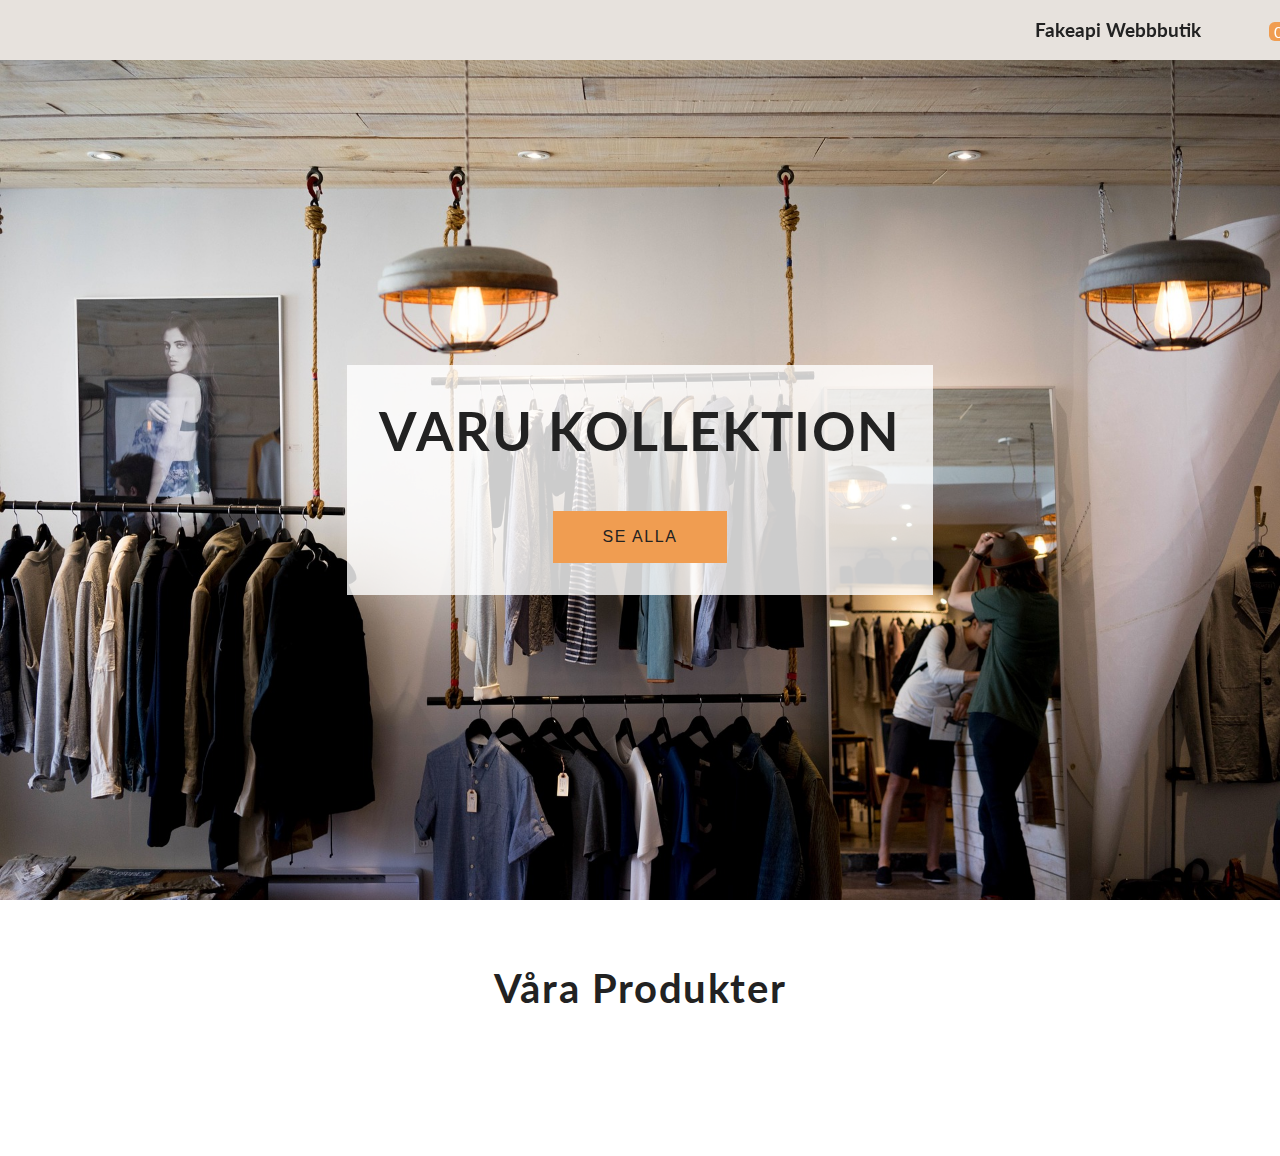
<file: index.html>
<!DOCTYPE html>
<html lang="sv">
<head>
    <meta charset="UTF-8">
    <meta http-equiv="X-UA-Compatible" content="IE=edge">
    <meta name="viewport" content="width=device-width, initial-scale=1.0">
    <title>Webshop</title>
    <link rel="stylesheet" href="https://use.fontawesome.com/releases/v5.15.1/css/all.css" integrity="sha384-vp86vTRFVJgpjF9jiIGPEEqYqlDwgyBgEF109VFjmqGmIY/Y4HV4d3Gp2irVfcrp" crossorigin="anonymous">
     <link rel="stylesheet" href="style.css">
</head>
<body>
<nav class="navbar">
    <div class="navbar-center">
        <span class="nav-icon">
            <i class="fas fa-bars"></i>
        </span>
        <!-- <img src="images/logo.jpg" alt="website logo"/> -->
        <h3>Fakeapi Webbbutik</h3>
    </div>
        <div class="cart-btn">
            <span class="nav-icon">
                <i class="fas fa-cart-plus"></i>
            </span>
            <div class="cart-items">0</div>
        </div>
    </div>
</nav>
<header class="hero">
<div class="banner">
<h1 class="banner-title">Varu Kollektion</h1>
<button class="banner-btn" id="prodBtn">Se alla</button>
</div>
</header>
<section class="products">
    <div class="section-title">
        <h2>Våra produkter</h2>
    </div>
    <div class="products-center">


    </div>
</section>
<!-- <div class="cart-overlay">
    <div class="cart">
        <span class="close-cart">
            <i class="fas fa-window-close"></i>
        </span>
        <h2>Din varukorg</h2>
        <div class="cart-content">
        <div class="cart-item">
            
            <i class="fas fa-chevron-down"></i>
        </div> 
    </div>
        </div>
        <div class="cart-footer">
            <h3>Ditt totala : kr <span class="cart-total">
                0
            </span></h3>
            <button class="clear-cart banner-btn">Rensa varukorg</button>
        </div>
    </article>
        </div>
        </div>
    </div>
</div> -->
<script type="text/javascript" src="app.js"></script>
</body>
</html>
</file>
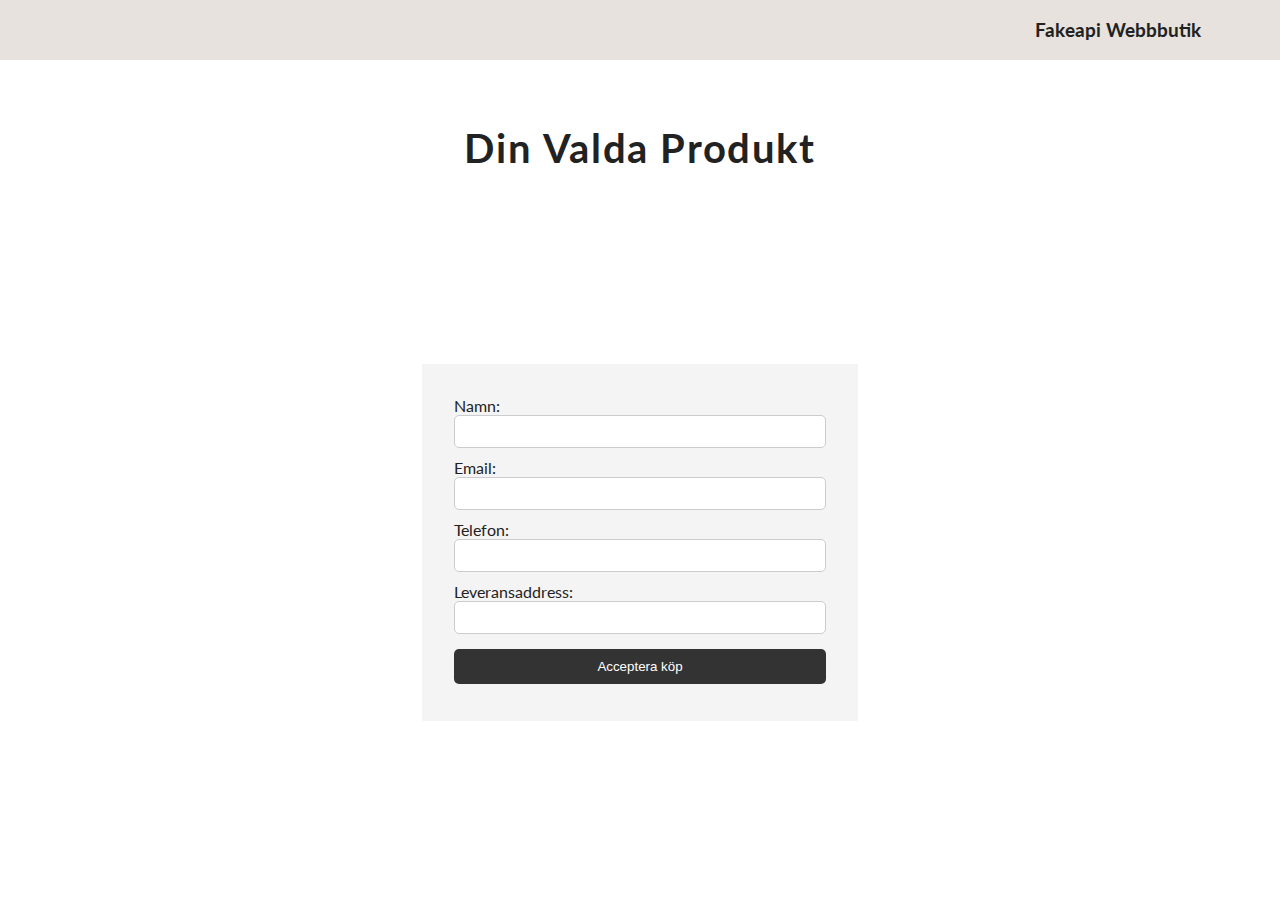
<file: order.html>
<!DOCTYPE html>
<html lang="sv">
<head>
    <meta charset="UTF-8">
    <meta http-equiv="X-UA-Compatible" content="IE=edge">
    <meta name="viewport" content="width=device-width, initial-scale=1.0">
    <title>Webshop</title>
    <link rel="stylesheet" href="https://use.fontawesome.com/releases/v5.15.1/css/all.css" integrity="sha384-vp86vTRFVJgpjF9jiIGPEEqYqlDwgyBgEF109VFjmqGmIY/Y4HV4d3Gp2irVfcrp" crossorigin="anonymous">
     <link rel="stylesheet" href="style.css">
</head>
<body>
 
<nav class="navbar">
    <div class="navbar-center">
        <span class="nav-icon">
            <i class="fas fa-bars"></i>
        </span>
        <!-- <img src="images/logo.jpg" alt="website logo"/> -->
        <h3>Fakeapi Webbbutik</h3>
    </div>
        <div class="cart-btn">
            <span class="nav-icon">
                <i class="fas fa-cart-plus"></i>
            </span>
            <div class="cart-items"></div>
        </div>
    </div>
</nav>
<header>
  </header>

  <section class="products">
    <div class="section-title">
        <h2>Din valda produkt</h2>
    </div>
   
    <div class="prDOM">


    </div>

</section>
  <section class="container">
    <div class="pM">

    </div>
    <form id="my-form">
      <div class="msg"></div>
    <div>
        <label for="name">Namn:</label>
        <input type="text" id="name" name="name" required>
      </div>
      <div>
        <label for="email">Email:</label>
        <input type="text" id="email" name="email" required>
      </div>
      <div>
        <label for="phone">Telefon:</label>
        <input type="text" id="phone" name="phone" required>
      </div>
      <div>
        <label for="address">Leveransaddress:</label>
        <input type="text" id="address" name="address" required>
      </div>
      <input class="btn" type="submit" value="Acceptera köp" onclick="submitThis()" >
    </form>
    <ul id="users"></ul>
</div>
  </section>

  <div class="conMessage">

  </div>

<script>  
// I get the class where I will put my object from the api webstore in the right place in the html
    const prDOM = document.querySelector('.prDOM');
    const params = new URLSearchParams(window.location.search)
    let prodId = params.get('productId'); 

    const messageDOM = document.querySelector('.pM');
//the fetch method gets the param from URLSearchParams and specific gets the product id which I put in the varible prodId.
//that whay I can pinpoint the specific product and get the right data
    let prod = fetch("https://fakestoreapi.com/products/" + prodId)
            .then(res=>res.json())
            .then((data) => render(data))
    // the method then calls the function render and sends the object with it 

  function render(data) {
    console.log("Produkten har laddats in",data);
    let output = "";
    // data.forEach(data=> {
      output += `
      <article class="product">
      <article class="img-container">
          <div class="img-container">
              <img src="${data.image}" alt="product" class="product-img"/> 
          </div>
          <h3>${data.title}</h3>
          <h4>kr ${data.price}</h4>
          <p>${data.description}</p>
      </article>
    </article>
      `;
      prDOM.innerHTML = output;
  };
 // the render function adds the object with html

 //this submit function is called when you have filled in your information which you can also see have required that you fill in
 // all the information that is requested. When the user click on "acceptera köp" the new html will render on the page: "Tack för ditt köp"
   function submitThis(){
       console.log("Välkommen åter");
    let message = "";
    // data.forEach(data=> {
      message += `
     
          <h3>Tack för ditt köp!</h3>
         
    
      `;
      messageDOM.innerHTML = message;
   };
</script>
</body>
</html>
</file>
<file: style.css>
@import url("https://fonts.googleapis.com/css?family=Lato:400,700");

:root {
  --primaryColor: #f09d51;
  --mainWhite: #fff;
  --mainBlack: #222;
  --mainGrey: #ececec;
  --mainSpacing: 0.1rem;
  --mainTransition: all 0.3s linear;
  /* variabels, all affected*/
}
* {
  margin: 0;
  padding: 0;
  box-sizing: border-box;
}
body {
  color: var(--mainBlack);
  background: var(--mainWhite);
  font-family: "Lato", sans-serif;
}
/* order style */
.prDOM { /* parent div*/
  width: 90vw; /* 90%*/
  margin: 0 auto;
  max-width: 170px;
  display: grid;
  /* auto fil to fill with extra colums*/
  grid-template-columns: repeat(auto-fit, minmax(260px, 1fr));
  grid-column-gap: 1.5rem;
  grid-row-gap: 2rem;
}
.container {
  margin: auto;
  width: 500px;
  overflow: auto;
  padding: 3rem 2rem;
}

#my-form {
  padding: 2rem;
  background: #f4f4f4;
}

#my-form label {
  display: block;
}

#my-form input[type='text'] {
  width: 100%;
  padding: 8px;
  margin-bottom: 10px;
  border-radius: 5px;
  border: 1px solid #ccc;
}

.btn {
  display: block;
  width: 100%;
  padding: 10px 15px;
  border: 0;
  background: #333;
  color: #fff;
  border-radius: 5px;
  margin: 5px 0;
}

.btn:hover {
  background: #444;
}

.bg-dark {
  background: #333;
  color: #fff;
}

.error {
  background: orangered;
  color: #fff;
  padding: 5px;
  margin: 5px;
}

ul {
  list-style: none;
}

ul li {
  padding: 5px;
  background: #f4f4f4;
  margin: 5px 0;
}

.conMessage {
  padding: 1rem 1rem;
  font-family: -apple-system, BlinkMacSystemFont, "Segoe UI", Roboto, "Helvetica Neue", Arial, "Noto Sans", sans-serif, "Apple Color Emoji", "Segoe UI Emoji", "Segoe UI Symbol", "Noto Color Emoji";
  font-style: normal;
  font-weight: 400;
  line-height: 1.5;
  text-align: left;
  text-align: start;
}

.pMstyle {
  visibility : hidden;
}
/* order style end */


.navbar {
    position: sticky;
    top: 0;  /*starting point*/
    height: 60px;
    width: 100%;
    display: flex; /*responsive, vertikal in centre, logotext*/
    align-items: center;
    background: rgb(231, 226, 221);
    z-index: 1;
  }
  .navbar-center {
    width: 100%;
    max-width: 1170px; /* when the screen gets bigger it has a max widht*/
    margin: 0 auto; /*To always be in the centre*/
    display: flex;
    align-items: center;
    justify-content: space-between;
    padding: 0 1.5rem;
  }
  .nav-icon {
    font-size: 1.5rem;
  }
  .cart-btn {
    position: relative;
    cursor: pointer;
  }
  .cart-items {
    position: absolute;
    top: -8px;
    right: -8px;
    background: var(--primaryColor);
    padding: 0 5px;
    border-radius: 30%;
    color: var(--mainWhite);
  }
  /* --------------- End of Navbar ---------------- */
  /* --------------- Hero ---------------- */
.hero {
    min-height: calc(100vh - 60px); /*100vh = 100% from the screen. The calc function is for calculating and the substract 60px.
    //the hight of the navbar */
    background: url("images/logo.jpg") center/cover no-repeat;
    /* cover the navbar*/
    display: flex;
    align-items: center;
    justify-content: center;
    /*justify content horisontellt in center*/
  }
  .banner {
    text-align: center;
    background: rgba(255, 255, 255, 0.8);
    display: inline-block;
    padding: 2rem;
  }
  .banner-title {
    font-size: 3.4rem;
    text-transform: uppercase;
    letter-spacing: var(--mainSpacing);
    margin-bottom: 3rem;
  }
  .banner-btn {
    padding: 1rem 3rem;
    text-transform: uppercase;
    letter-spacing: var(--mainSpacing);
    /* mainSpacing is a variable used again*/
    font-size: 1rem;
    background: var(--primaryColor);
    /* primarycolor is also another variable*/
    color: var(--mainBlack);
    border: 1px solid var(--primaryColor);
    transition: var(--mainTransition);
    cursor: pointer;
  }
  .banner-btn:hover {
    background: transparent;
    color: var(--primaryColor);
  }
  /* --------------- End of Hero ---------------- */
  
/* --------------- Products ---------------- */

.products {
    padding: 4rem 0;
  }
  .section-title h2 {
    text-align: center;
    font-size: 2.5rem;
    margin-bottom: 5rem;
    text-transform: capitalize;
    letter-spacing: var(--mainSpacing);
  }
  .products-center { /* parent div*/
    width: 90vw; /* 90%*/
    margin: 0 auto;
    max-width: 1170px;
    display: grid;
    /* the aouto fil is to add more colums*/
    grid-template-columns: repeat(auto-fit, minmax(260px, 1fr));
    grid-column-gap: 1.5rem;
    grid-row-gap: 2rem;
  }
  .img-container {
    position: relative;
    overflow: hidden;
  }
  .bag-btn {
    position: absolute;
    top: 70%;
    right: 0;
    background: var(--primaryColor);
    border: none;
    text-transform: uppercase;
    padding: 0.5rem 0.75rem;
    letter-spacing: var(--mainSpacing);
    font-weight: bold;
    transition: var(--mainTransition);
    transform: translateX(101%);
    cursor: pointer;
  }
  .bag-btn:hover {
    color: var(--mainWhite);
  }
  .fa-shopping-cart {
    margin-right: 0.5rem;
  }
  .img-container:hover {
    transform: translateX(0);
  }
  .product-img {
    display: block;
    width: 100%;
    min-height: 12rem;
    transition: var(--mainTransition);
  }
  .img-container:hover .product-img {
    opacity: 0.5;
  }
  
  .product h3 {
    text-transform: capitalize;
    font-size: 1.1rem;
    margin-top: 1rem;
    letter-spacing: var(--mainSpacing);
    text-align: center;
  }
  
  .product h4 {
    margin-top: 0.7rem;
    letter-spacing: var(--mainSpacing);
    color: var(--primaryColor);
    text-align: center;
  }
  
  /* ---------------End of Products ---------------- */
  /* --------------- Cart ---------------- */
.cart-overlay {
    position: fixed;
    top: 0;
    right: 0;
    width: 100%;
    height: 100%;
    transition: var(--mainTransition);
    background: rgb(240, 157, 81, 0.5);
    z-index: 2;
    visibility: hidden;   /* --------------- Cden is hidden, this is not used but was ment to make the project dynamic--------------- */
  }
  .cart {
    position: fixed;
    top: 0;
    right: 0;
    width: 100%;
    height: 100%;
    overflow: scroll;
    z-index: 3;
    background: rgb(231, 226, 221);
    padding: 1.5rem;
    transition: var(--mainTransition);
    transform: translateX(100%);
  }
  .showCart {
    transform: translateX(0);
  }
  .transparentBcg {
    visibility: visible;
  }
  @media screen and (min-width: 768px) {
    .cart {
      width: 30vw;
      min-width: 450px;
    }
  }
  
  .close-cart {
    font-size: 1.7rem;
    cursor: pointer;
  }
  .cart h2 {
    text-transform: capitalize;
    text-align: center;
    letter-spacing: var(--mainSpacing);
    margin-bottom: 2rem;
  }
  /*---------- Cart Item -------------------- */
  .cart-item {
    display: grid;
    align-items: center;
    grid-template-columns: auto 1fr auto;
    grid-column-gap: 1.5rem;
    margin: 1.5rem 0;
  }
  .cart-item img {
    width: 75px;
    height: 75px;
  }
  .cart-item h4 {
    font-size: 0.85rem;
    text-transform: capitalize;
    letter-spacing: var(--mainSpacing);
  }
  .cart-item h5 {
    margin: 0.5rem 0;
    letter-spacing: var(--mainSpacing);
  }
  .item-amount {
    text-align: center;
  }
  .remove-item {
    color: grey;
    cursor: pointer;
  }
  .fa-chevron-up,
  .fa-chevron-down {
    color: var(--primaryColor);
    cursor: pointer;
  }
  /*---------- End of Cart Item -------------------- */
  

.cart-footer {
    margin-top: 2rem;
    letter-spacing: var(--mainSpacing);
    text-align: center;
  }
  .cart-footer h3 {
    text-transform: capitalize;
    margin-bottom: 1rem;
  }
</file>
